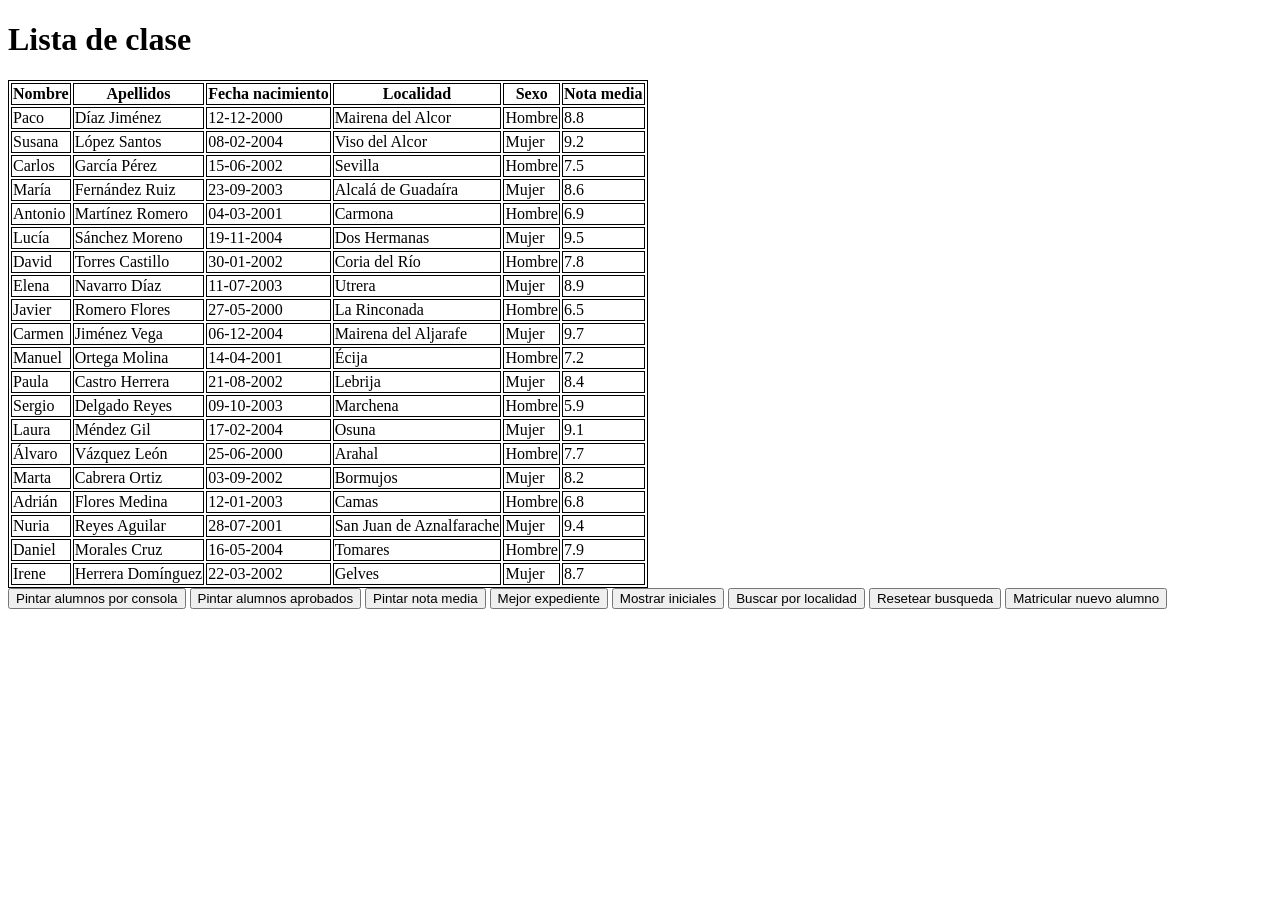
<file: funciones/actividad_clase/index.html>
<!DOCTYPE html>
<html lang="en">
<head>
    <meta charset="UTF-8">
    <meta name="viewport" content="width=device-width, initial-scale=1.0">
    <script src="script.js" defer></script>
    <link rel="stylesheet" href="styles.css">
    <title>Document</title>
</head>
<body>
    <h1>Lista de clase</h1>
    <table>
        <thead>
            <tr>
                <th>Nombre</th>
                <th>Apellidos</th>
                <th>Fecha nacimiento</th>
                <th>Localidad</th>
                <th>Sexo</th>
                <th>Nota media</th>
            </tr>
        </thead>
        <tbody id="cuerpo">
            <!-- Aqui van todos los alumos-->
        </tbody>
    </table>

    <button onclick="imprimir_alumnos()">Pintar alumnos por consola</button>
    <button onclick="imprimir_aprobados()">Pintar alumnos aprobados</button>
    <button onclick="calcula_nota_media()">Pintar nota media</button>
    <button onclick="muestra_mejor_expediente()">Mejor expediente</button>
    <button onclick="mostrar_iniciales()">Mostrar iniciales</button>
    <button onclick="buscar_localidad()">Buscar por localidad</button>
    <button onclick="resetear_tabla()">Resetear busqueda</button>
    <button onclick="add_alumno()">Matricular nuevo alumno</button>

</body>
</html>
</file>
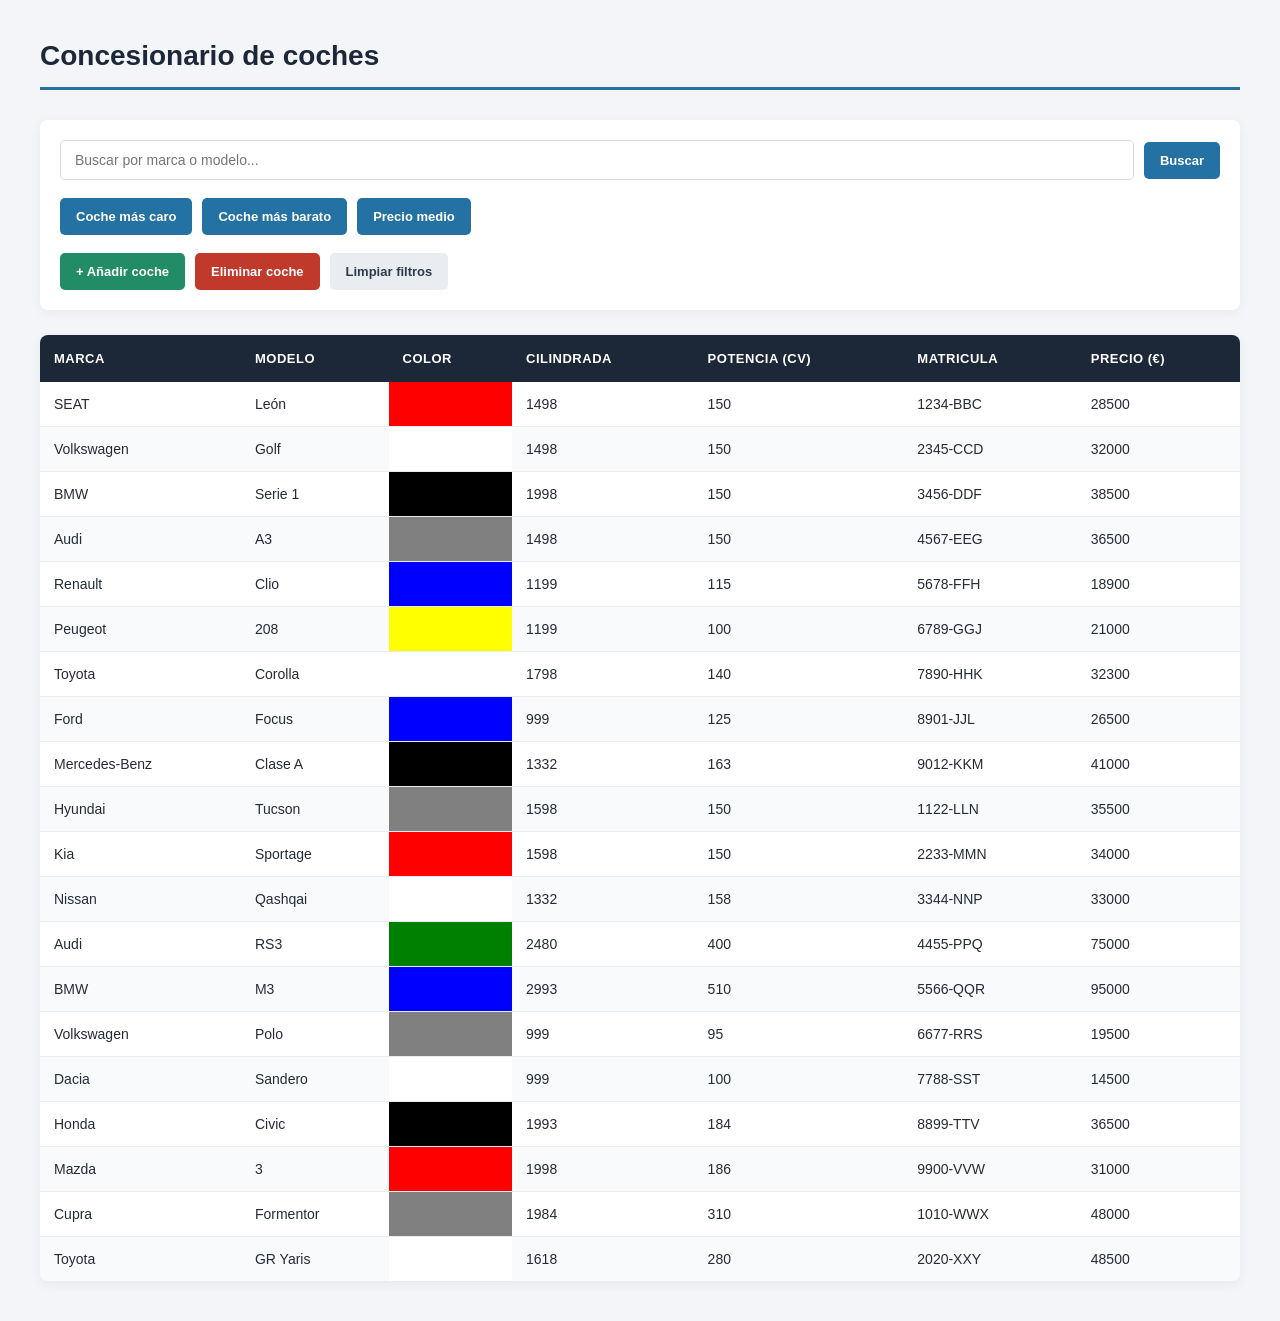
<file: funciones/simulacro/index.html>
<!DOCTYPE html>
<html lang="es">
<head>
    <meta charset="UTF-8">
    <meta name="viewport" content="width=device-width, initial-scale=1.0">
    <title>Concesionario de coches</title>
    <link rel="stylesheet" href="styles.css">
    <script src="lib.js" defer></script>
    <script src="coche.js" defer></script>
    <script src="script.js" defer></script>
</head>
<body>

    <h1>Concesionario de coches</h1>
    
    <section class="panel-controles">
        <div class="busqueda">
            <input type="text" id="input-busqueda" placeholder="Buscar por marca o modelo...">
            <button onclick="buscar_coche(coches)" id="btn-buscar">Buscar</button>
        </div>

        <div class="acciones">
            <button onclick="coche_caro(coches)" id="btn-mayor">Coche más caro</button>
            <button onclick="coche_barato(coches)" id="btn-menor">Coche más barato</button>
            <button id="btn-total">Precio medio</button>
        </div>

        <div class="acciones">
            <button id="btn-anadir" class="btn-principal">+ Añadir coche</button>
            <button id="btn-eliminar" class="btn-peligro">Eliminar coche</button>
            <button onclick="imprimir_tabla(coches)" id="btn-mostrar-todos" class="btn-secundario">Limpiar filtros</button>
        </div>
    </section>

    <table id="tabla-coches">
        <thead>
            <tr>
                <th>Marca</th>
                <th>Modelo</th>
                <th>Color</th>
                <th>Cilindrada</th>
                <th>Potencia (CV)</th>
                <th>Matricula</th>
                <th>Precio (€)</th>
            </tr>
        </thead>
        <tbody id="cuerpo-tabla-coches">
            <!-- Los coches se insertarán dinámicamente aquí -->
        </tbody>
    </table>

</body>
</html>
</file>
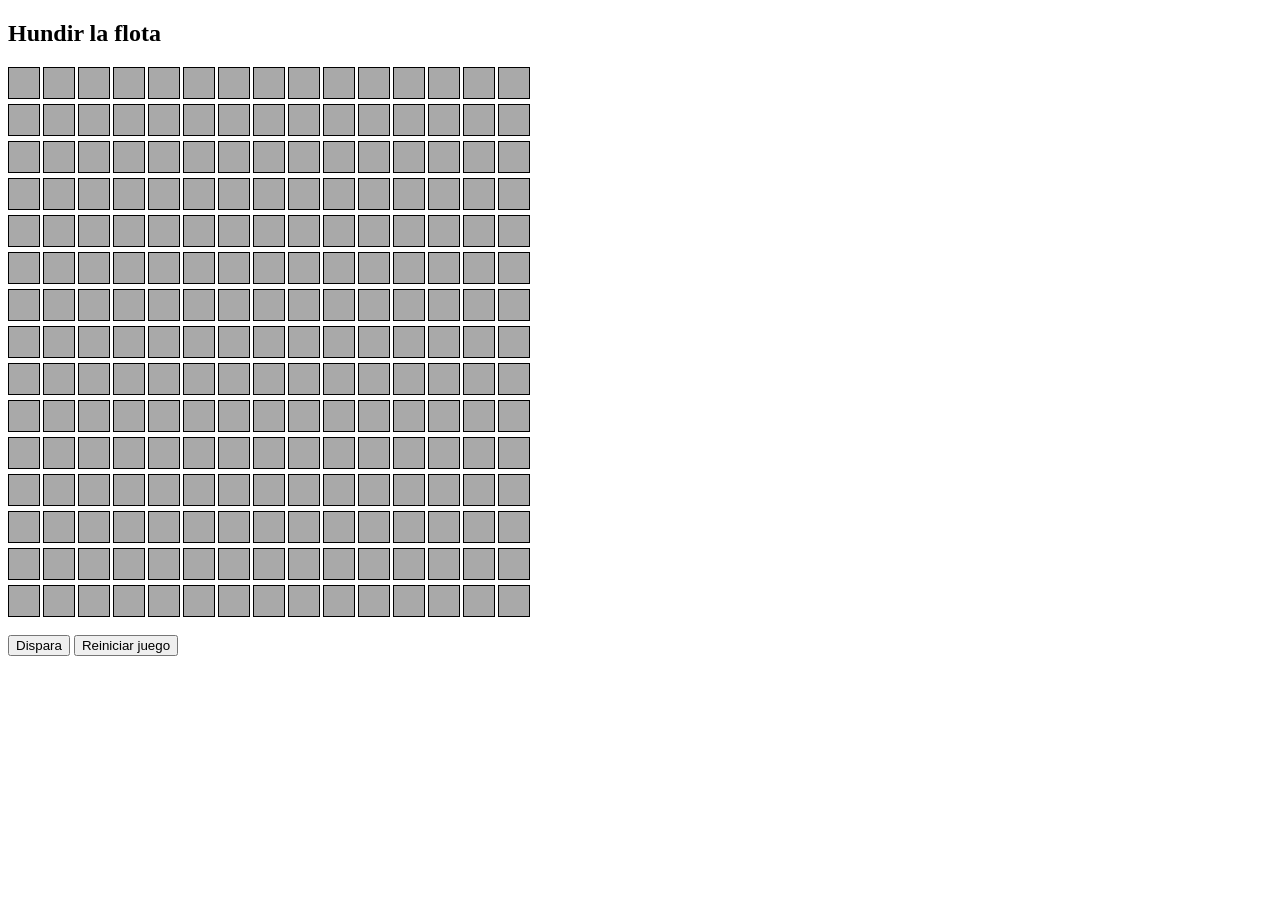
<file: matrices/ejercicio_flota/index.html>
<!DOCTYPE html>
<html lang="en">
<head>
    <meta charset="UTF-8">
    <meta name="viewport" content="width=device-width, initial-scale=1.0">
    <script defer src="script.js"></script>
    <link rel="stylesheet" href="styles.css"/>
    <title>Hundir la flota</title>
</head>
<body>
    <h2>Hundir la flota</h2>
    <div id="tablero"></div>
    <br>
    <button id="disparar" onclick="dispara()">Dispara</button>
    <button  onclick="reiniciar()">Reiniciar juego</button>
</body>
</html>
</file>
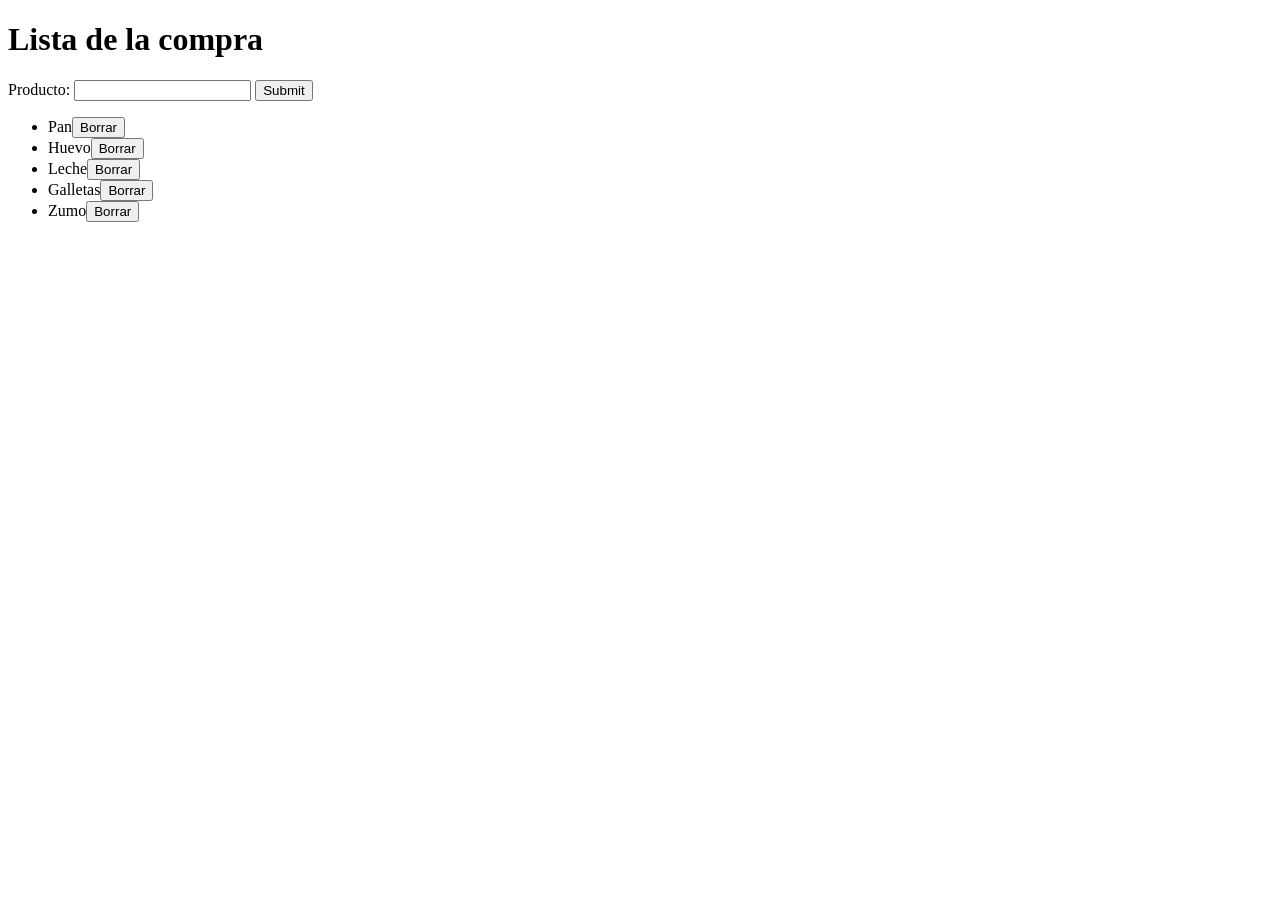
<file: arrays/lista_compra.html>
<!DOCTYPE html>
<html lang="en">
<head>
    <meta charset="UTF-8">
    <script defer src="lista_compra.js"></script>
    <title>Lista de la compra</title>
</head>
<body>
    <h1>Lista de la compra</h1>
    <form onsubmit="addElement(event)">
        <label for="product">Producto: </label>
        <input type="text" id="product"/>
        <input type="submit" />
    </form>
    <ul id="lista_compra">
    </ul>
</body>
</html>
</file>
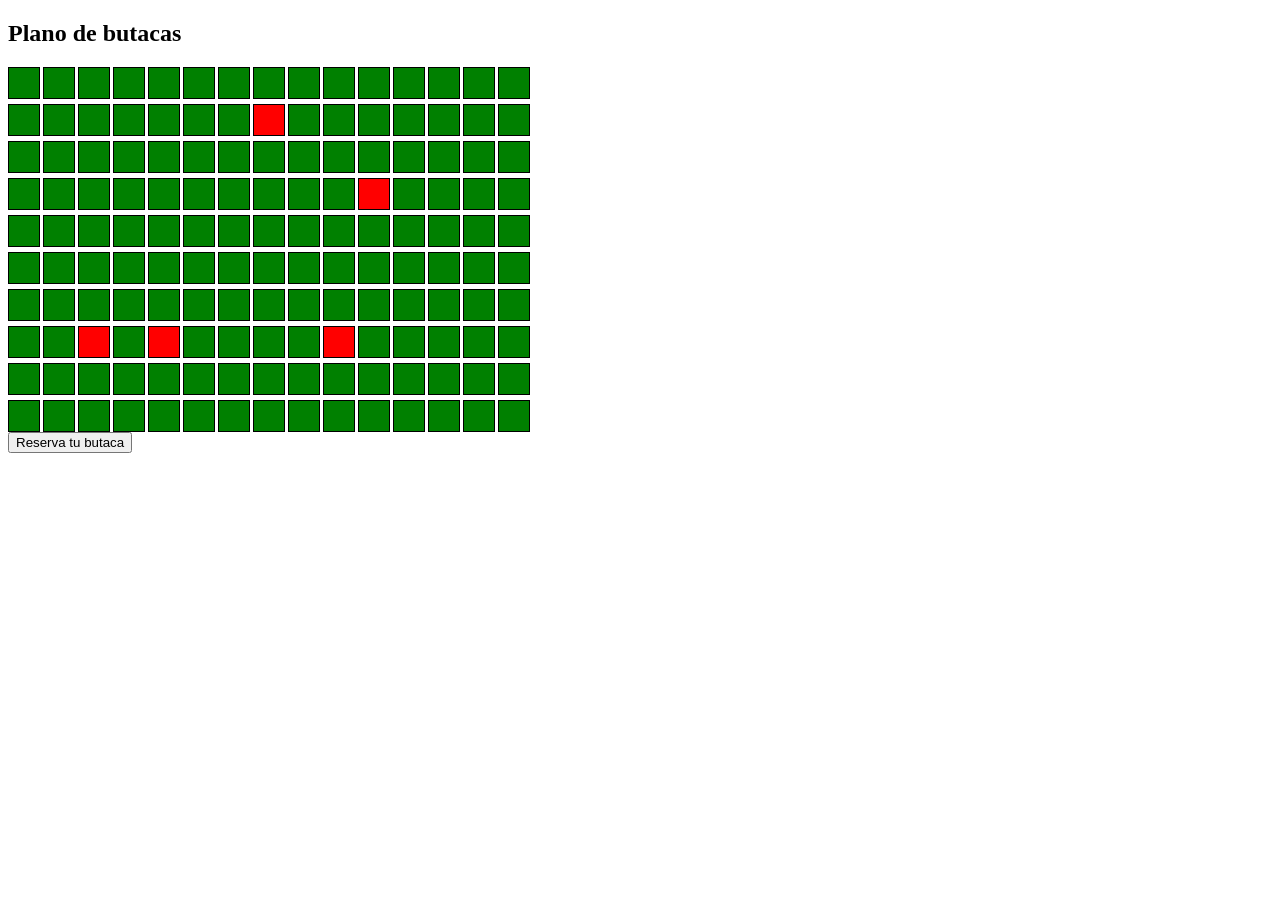
<file: matrices/ejercicio_teatro/butacas.html>
<!DOCTYPE html>
<html lang="en">
<head>
    <meta charset="UTF-8">
    <meta name="viewport" content="width=device-width, initial-scale=1.0">
    <script defer src="butacas_alumnos.js"></script>
    <link rel="stylesheet" href="styles.css"/>
    <title>Document</title>
</head>
<body>
    <h2>Plano de butacas</h2>
    <div id="sala"></div>
    <button onclick="reserva_mano()">Reserva tu butaca</button>
</body>
</html>
</file>
<file: funciones/actividad_clase/styles.css>
table, th, td {
    border: 1px solid black;
}
</file>
<file: funciones/simulacro/styles.css>
/* ESTILOS GENERALES */
* {
    box-sizing: border-box;
    margin: 0;
    padding: 0;
}

body {
    font-family: 'Segoe UI', Arial, sans-serif;
    background-color: #f3f5f8;
    color: #252b35;
    padding: 40px;
}

/* CABECERA */
h1 {
    color: #1c2738;
    font-size: 28px;
    margin-bottom: 30px;
    padding-bottom: 15px;
    border-bottom: 3px solid #2471a3;
}

/* CONTENEDOR DE LA TABLA */
#tabla-coches {
    width: 100%;
    border-collapse: collapse;
    background-color: white;
    border-radius: 8px;
    overflow: hidden;
    box-shadow: 0 3px 12px rgba(0, 0, 0, 0.06);
}

/* CABECERA DE LA TABLA */
#tabla-coches thead {
    background-color: #1c2738;
    color: white;
}

#tabla-coches th {
    padding: 16px 14px;
    text-align: left;
    font-size: 13px;
    text-transform: uppercase;
    letter-spacing: 0.5px;
}

/* FILAS */
#tabla-coches td {
    padding: 14px;
    border-bottom: 1px solid #e8ebef;
    font-size: 14px;
}

/* FILAS ALTERNAS */
#tabla-coches tbody tr:nth-child(even) {
    background-color: #f8fafc;
}

/* EFECTO AL PASAR EL RATÓN */
#tabla-coches tbody tr:hover {
    background-color: #eaf3fa;
}

/* ÚLTIMA FILA */
#tabla-coches tbody tr:last-child td {
    border-bottom: none;
}

/* RESPONSIVE */
@media (max-width: 768px) {
    body {
        padding: 15px;
    }

    #tabla-coches {
        display: block;
        overflow-x: auto;
        white-space: nowrap;
    }

    h1 {
        font-size: 23px;
    }
}



/* PANEL DE CONTROLES */
.panel-controles {
    background-color: white;
    padding: 20px;
    border-radius: 8px;
    margin-bottom: 25px;
    box-shadow: 0 3px 12px rgba(0, 0, 0, 0.05);
    display: flex;
    flex-direction: column;
    gap: 18px;
}

/* BÚSQUEDA Y ACCIONES */
.busqueda,
.acciones {
    display: flex;
    align-items: center;
    gap: 10px;
    flex-wrap: wrap;
}

/* INPUT */
.busqueda input {
    flex: 1;
    min-width: 200px;
    padding: 11px 14px;
    border: 1px solid #d5dbe3;
    border-radius: 5px;
    font-size: 14px;
    outline: none;
}

.busqueda input:focus {
    border-color: #2471a3;
}

/* BOTONES */
.panel-controles button {
    padding: 11px 16px;
    border: none;
    border-radius: 5px;
    background-color: #2471a3;
    color: white;
    font-size: 13px;
    font-weight: 600;
    cursor: pointer;
    transition: background-color 0.2s;
}

.panel-controles button:hover {
    background-color: #1c5277;
}

/* BOTÓN SECUNDARIO */
.panel-controles .btn-secundario {
    background-color: #e9edf2;
    color: #303b4a;
}

.panel-controles .btn-secundario:hover {
    background-color: #d8dee7;
}

/* BOTÓN PRINCIPAL */
.panel-controles .btn-principal {
    background-color: #218c65;
}

.panel-controles .btn-principal:hover {
    background-color: #176d4d;
}

/* BOTÓN ELIMINAR */
.panel-controles .btn-peligro {
    background-color: #c0392b;
}

.panel-controles .btn-peligro:hover {
    background-color: #922b21;
}

/* RESPONSIVE */
@media (max-width: 600px) {
    .busqueda {
        flex-direction: column;
        align-items: stretch;
    }

    .busqueda input {
        width: 100%;
    }

    .panel-controles button {
        flex: 1;
    }
}


.mensaje-vacio {
    display: block;
    text-align: center;
    padding: 30px 15px;
    color: #7b8794;
    font-size: 15px;
    font-style: italic;
    background-color: #f8fafc;
}
</file>
<file: matrices/ejercicio_flota/styles.css>
#tablero {
    display: grid;
    grid-template-columns: repeat(15, 30px);
    gap: 5px;
}

.hueco {
    width: 30px;
    height: 30px;
    background-color: darkgray;
    border: 1px solid black;
}

.agua {
    background-color: aqua;
}

.hundido {
    background-color: red;
}

.elegido{
    border: 2px solid green;
}
</file>
<file: matrices/ejercicio_teatro/styles.css>
#sala {
    display: grid;
    grid-template-columns: repeat(15, 30px);
    gap: 5px;
}

.butaca {
    width: 30px;
    height: 30px;
    background-color: green;
    border: 1px solid black;
}

.ocupada {
    background-color: red;
}
</file>
